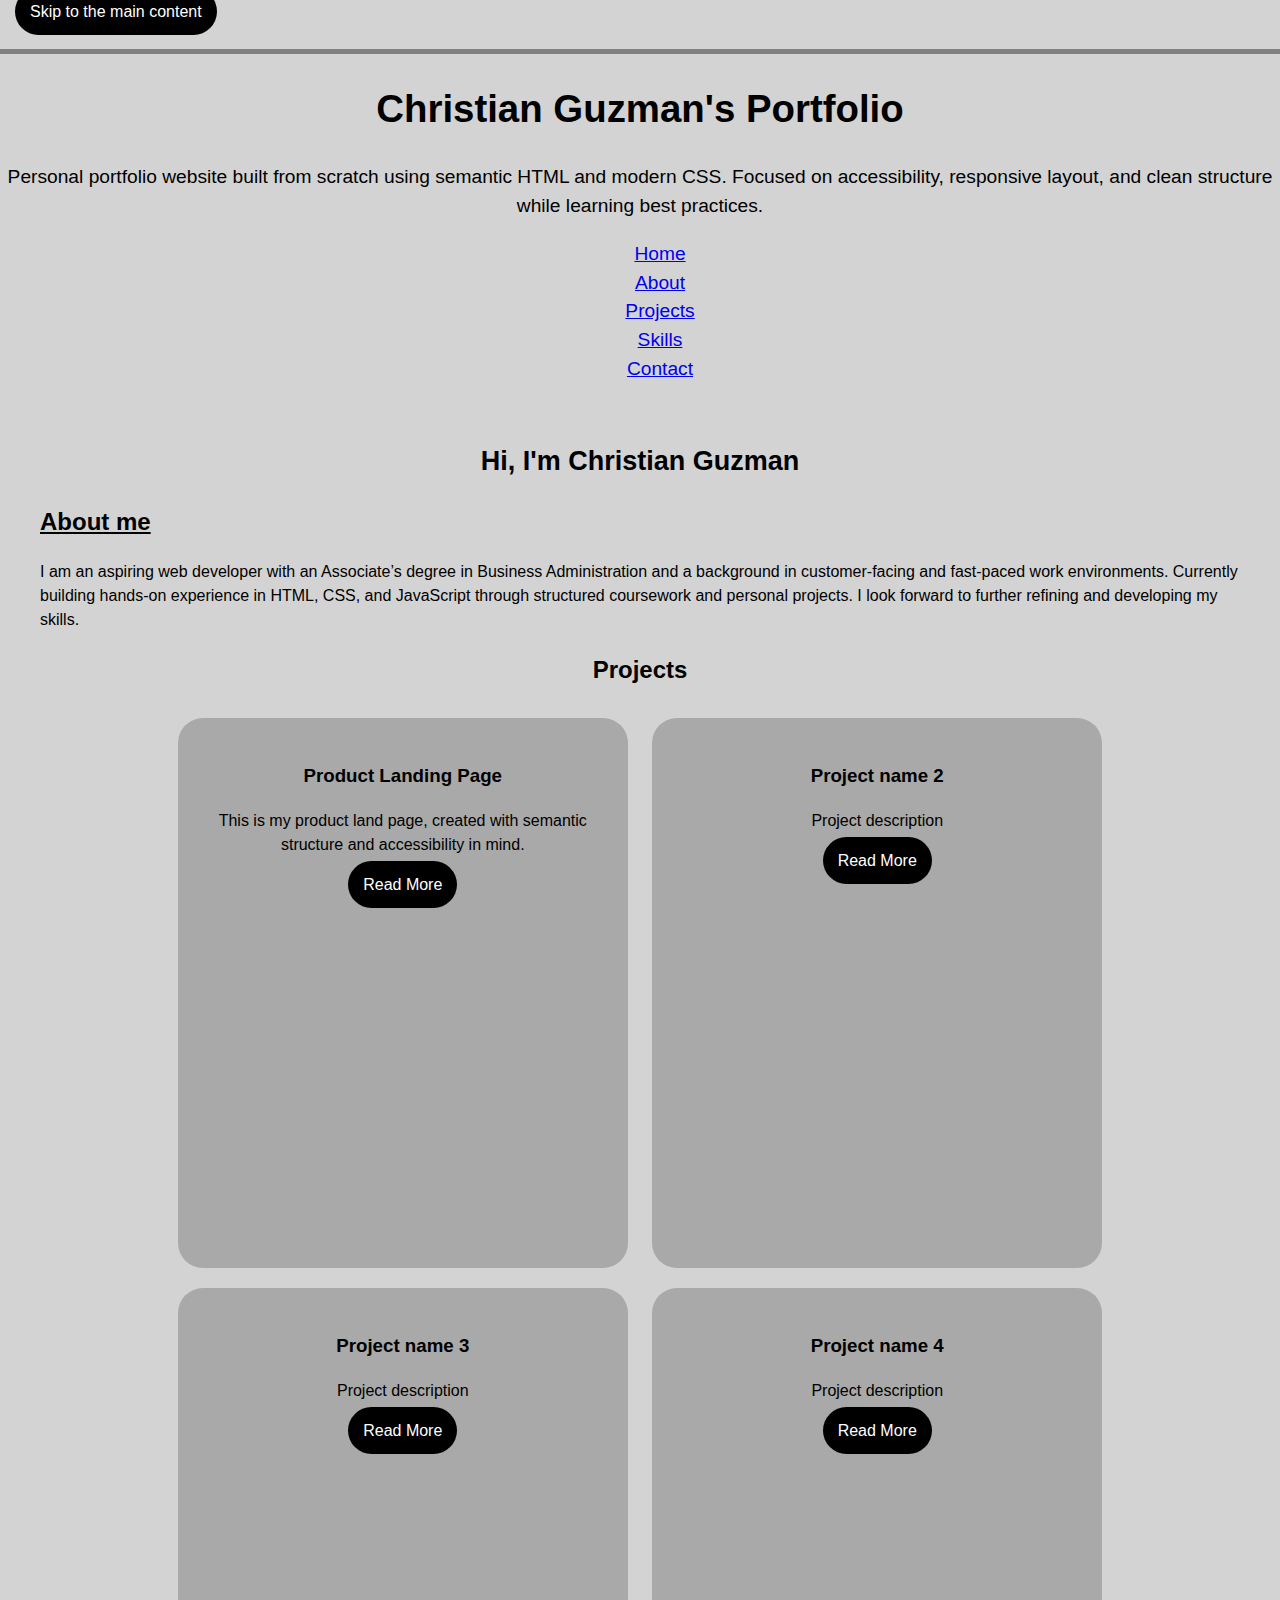
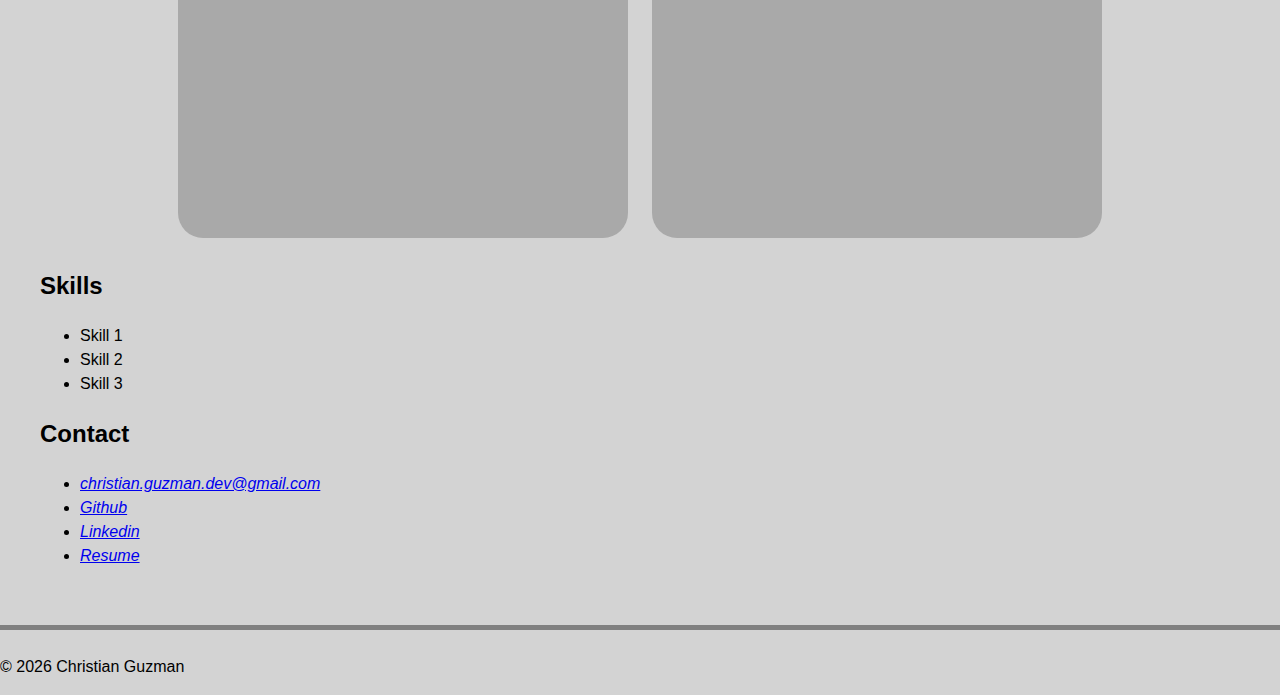
<file: index.html>
<!DOCTYPE html>

<html lang="en">

   <head>

    <meta charset="utf-8"/>

    <meta
       name="viewport"
       content="width=device-width, initial-scale=1.0"/>

    <meta
       name="description"
       content=""/>
       <!--^^placeholder description above for SEO-->

    <title>Christian's Portfolio</title>

    <link rel="stylesheet" href="styles.css">

   </head>

   <body>

        <a class="skip-to-main" href="#main-content">Skip to the main content</a>

    <header class="header">

        <hr class="header-hr">

        <h1 class="header-heading">Christian Guzman's Portfolio</h1>

        <p class="header-paragraph"> Personal portfolio website built from scratch using semantic HTML and
  modern CSS. Focused on accessibility, responsive layout, and clean
  structure while learning best practices.</p>

        <nav class="nav header-nav" aria-label="Primary">

        <ul class="header-ulist">

            <li><a href="#hero">Home</a></li>
            <li><a href="#about">About</a></li>
            <li><a href="#projects">Projects</a></li>
            <li><a href="#skills">Skills</a></li>
            <li><a href="#contact">Contact</a></li>

        </ul>

        </nav>

    </header>

        <main id="main-content">

            <section id="hero">
                <h2>Hi, I'm Christian Guzman</h2>
                <!--placeholder-->
            </section>

            <section id="about">
                <h2>About me</h2>
                <p>I am an aspiring web developer with an Associate’s degree in Business Administration and a background in
customer-facing and fast-paced work environments. Currently building hands-on experience in HTML,
CSS, and JavaScript through structured coursework and personal projects. I look forward to further refining and developing my skills.
</p>
            </section>

            <section id="projects" aria-label="Projects">
                
                <h2>Projects</h2>
                <p><!--Brief description of projects and what I've learned in the process--></p>

                <div class="project-1">
                <article>
                <h3>Product Landing Page</h3>
                <p>This is my product land page, created with semantic structure and accessibility in mind.</p>
                <a class="read-more" href="">Read More</a>
                </article>
                </div>

                <div class="project-wrapper">
                <article class="project-content">
                <h3>Project name 2</h3>
                <p>Project description</p>
                <a class="read-more" href="">Read More</a>
                </article>
                </div>

                <div class="project-wrapper">               
                <article class="project-content">
                <h3>Project name 3</h3>
                <p>Project description</p>
                <a class="read-more" href="">Read More</a>
                </article>
                </div> 
                
                <div class="project-wrapper">
                <article class="project-content">
                <h3>Project name 4</h3>
                <p>Project description</p>
                <a class="read-more" href="">Read More</a>
                </article>
                </div>

            </section>

            <section id="skills">

                <h2>Skills</h2>

                <p><!--placeholder--></p>

                <ul>
                    <li>Skill 1</li>
                    <li>Skill 2</li>
                    <li>Skill 3</li>
                </ul>

            </section>

            <section id="contact">
                <!--Create a contact me button in CSS-->
                <h2>Contact</h2>
                <address>
                <ul>
                    <li><a href="mailto:christian.guzman.dev@gmail.com" target="_blank">christian.guzman.dev@gmail.com</a></li>
                    <li><a href="https://github.com" target="_blank">Github</a></li>
                    <li><a href="https://linkedin.com" target="_blank">Linkedin</a></li>
                    <li><a href="../Resume/Christian_Guzman_Resume.pdf" target="_blank" rel="noopener noreferrer">Resume</a></li>
                </ul>
                </address>

            </section>

        </main>

        <hr class="footer-hr">

        <footer>
             <p>© 2026 Christian Guzman</p>
        </footer>
    </body>
</html>
</file>
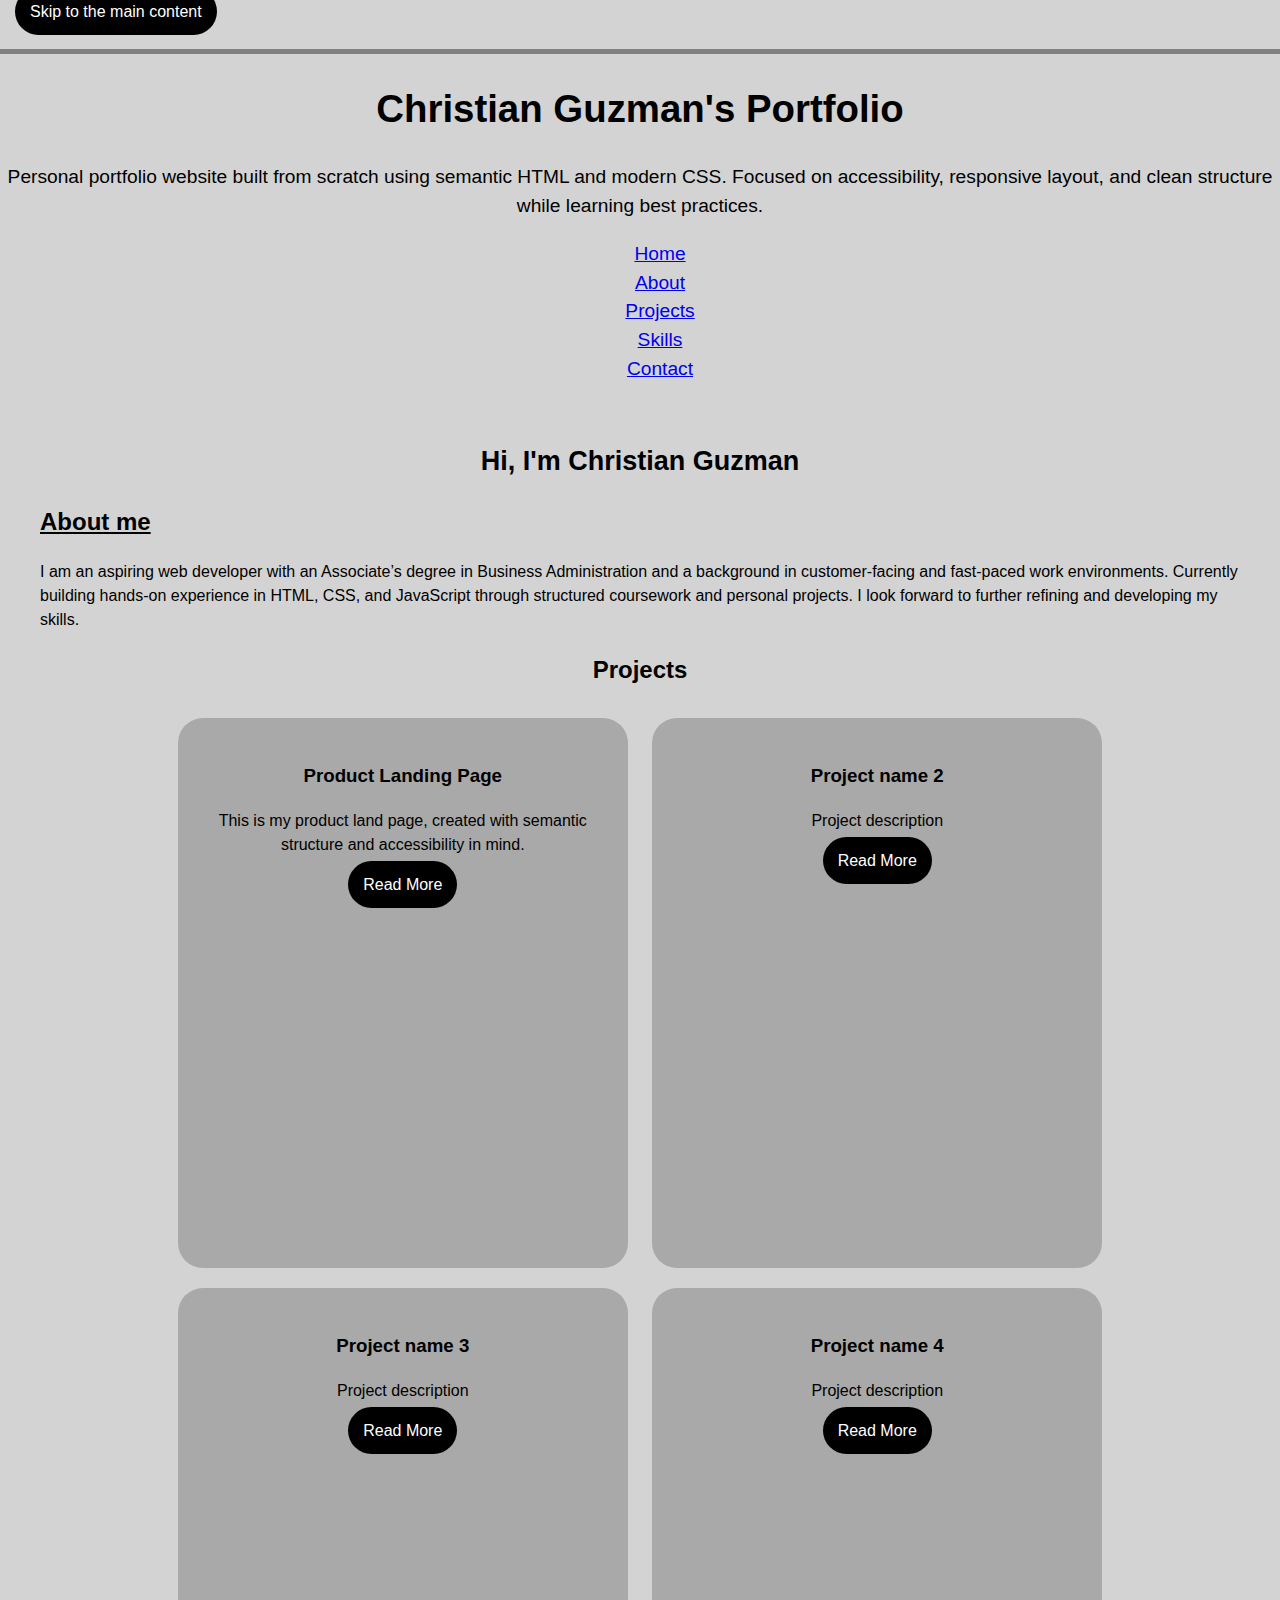
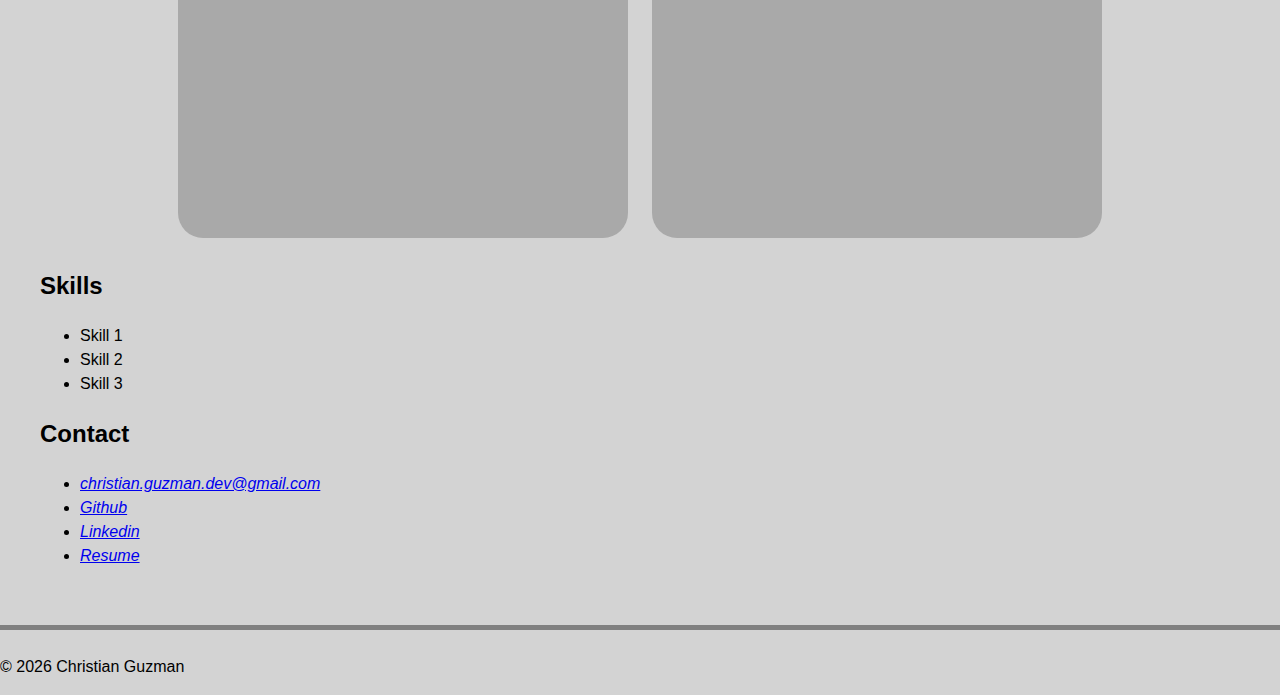
<file: Portfolio folder/index/index.html>
<!DOCTYPE html>

<html lang="en">

   <head>

    <meta charset="utf-8"/>

    <meta
       name="viewport"
       content="width=device-width, initial-scale=1.0"/>

    <meta
       name="description"
       content=""/>
       <!--^^placeholder description above for SEO-->

    <title>Christian's Portfolio</title>

    <link rel="stylesheet" href="styles.css">

   </head>

   <body>

        <a class="skip-to-main" href="#main-content">Skip to the main content</a>

    <header class="header">

        <hr class="header-hr">

        <h1 class="header-heading">Christian Guzman's Portfolio</h1>

        <p class="header-paragraph"> Personal portfolio website built from scratch using semantic HTML and
  modern CSS. Focused on accessibility, responsive layout, and clean
  structure while learning best practices.</p>

        <nav class="nav header-nav" aria-label="Primary">

        <ul class="header-ulist">

            <li><a href="#hero">Home</a></li>
            <li><a href="#about">About</a></li>
            <li><a href="#projects">Projects</a></li>
            <li><a href="#skills">Skills</a></li>
            <li><a href="#contact">Contact</a></li>

        </ul>

        </nav>

    </header>

        <main id="main-content">

            <section id="hero">
                <h2>Hi, I'm Christian Guzman</h2>
                <!--placeholder-->
            </section>

            <section id="about">
                <h2>About me</h2>
                <p>I am an aspiring web developer with an Associate’s degree in Business Administration and a background in
customer-facing and fast-paced work environments. Currently building hands-on experience in HTML,
CSS, and JavaScript through structured coursework and personal projects. I look forward to further refining and developing my skills.
</p>
            </section>

            <section id="projects" aria-label="Projects">
                
                <h2>Projects</h2>
                <p><!--Brief description of projects and what I've learned in the process--></p>

                <div class="project-1">
                <article>
                <h3>Product Landing Page</h3>
                <p>This is my product land page, created with semantic structure and accessibility in mind.</p>
                <a class="read-more" href="">Read More</a>
                </article>
                </div>

                <div class="project-wrapper">
                <article class="project-content">
                <h3>Project name 2</h3>
                <p>Project description</p>
                <a class="read-more" href="">Read More</a>
                </article>
                </div>

                <div class="project-wrapper">               
                <article class="project-content">
                <h3>Project name 3</h3>
                <p>Project description</p>
                <a class="read-more" href="">Read More</a>
                </article>
                </div> 
                
                <div class="project-wrapper">
                <article class="project-content">
                <h3>Project name 4</h3>
                <p>Project description</p>
                <a class="read-more" href="">Read More</a>
                </article>
                </div>

            </section>

            <section id="skills">

                <h2>Skills</h2>

                <p><!--placeholder--></p>

                <ul>
                    <li>Skill 1</li>
                    <li>Skill 2</li>
                    <li>Skill 3</li>
                </ul>

            </section>

            <section id="contact">
                <!--Create a contact me button in CSS-->
                <h2>Contact</h2>
                <address>
                <ul>
                    <li><a href="mailto:christian.guzman.dev@gmail.com" target="_blank">christian.guzman.dev@gmail.com</a></li>
                    <li><a href="https://github.com" target="_blank">Github</a></li>
                    <li><a href="https://linkedin.com" target="_blank">Linkedin</a></li>
                    <li><a href="../Resume/Christian_Guzman_Resume.pdf" target="_blank" rel="noopener noreferrer">Resume</a></li>
                </ul>
                </address>

            </section>

        </main>

        <hr class="footer-hr">

        <footer>
             <p>© 2026 Christian Guzman</p>
        </footer>
    </body>
</html>
</file>
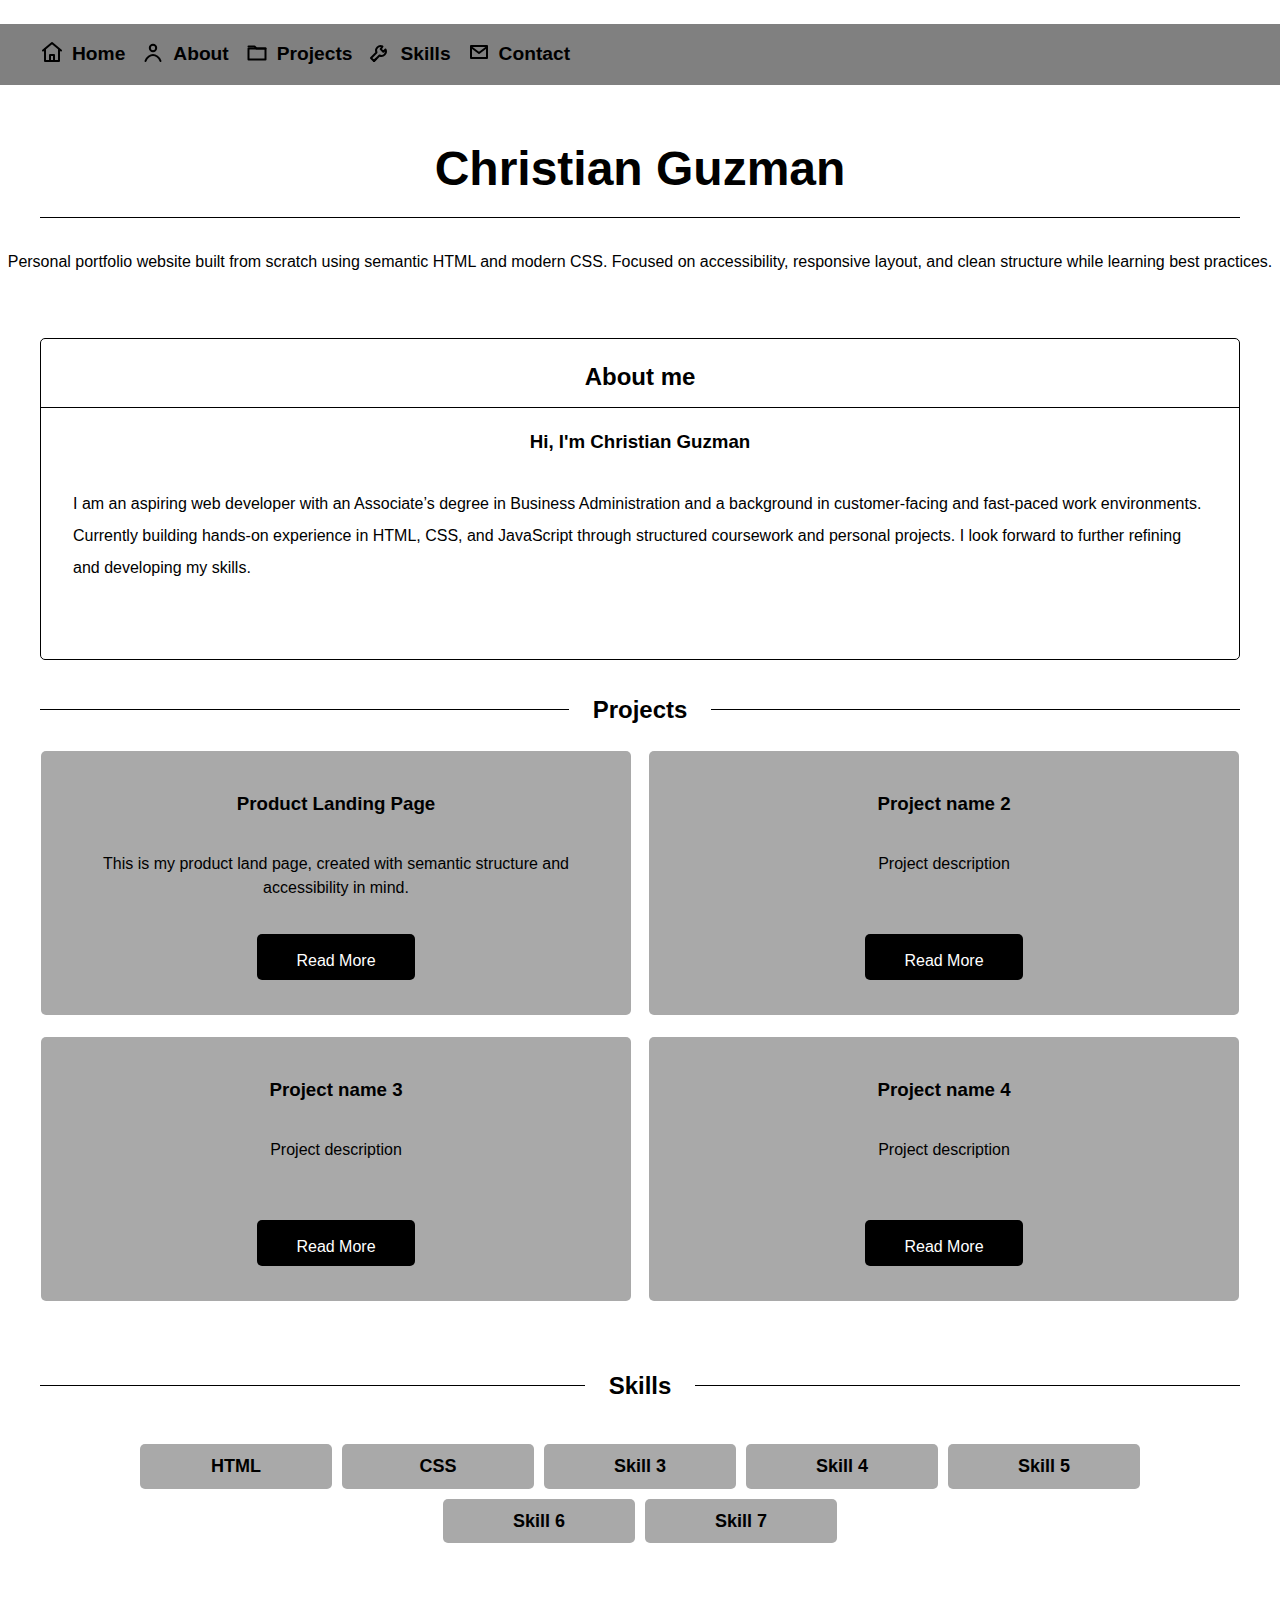
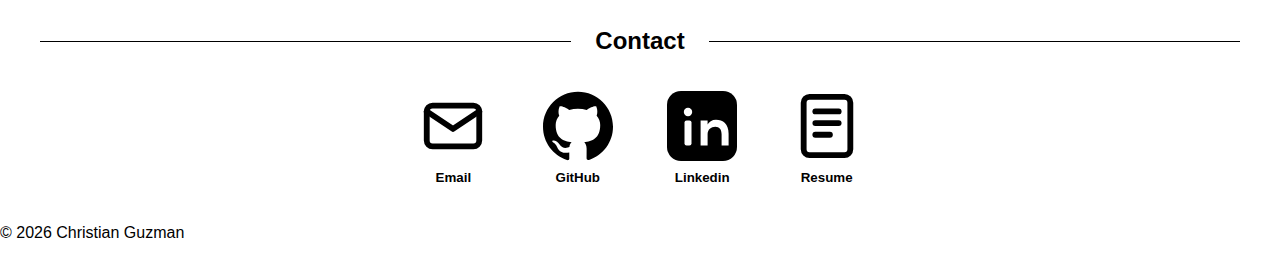
<file: Portfolio-folder/index/index.html>
<!DOCTYPE html>

<html lang="en">

   <head>

    <meta charset="utf-8"/>

    <meta
       name="viewport"
       content="width=device-width, initial-scale=1.0"/>

    <meta
       name="description"
       content=""/>
       <!--^^placeholder description above for SEO-->

    <title>Christian's Portfolio</title>

    <!--<link rel="stylesheet" href="styles.css">-->
    <link rel="stylesheet" href="base.css">
    <link rel="stylesheet" href="layout.css">
    <link rel="stylesheet" href="components.css">
   </head>

   <body>

        <a class="skip-to-main" href="#main-content">Skip to the main content</a>

        <nav class="nav header-nav" aria-label="Primary">

        <ul class="header-ulist">

            <li><a href="#main-content"><img src="..//Assets/Home.svg" alt="Home icon">Home</a></li>
            <li><a href="#about"><img src="../Assets/About.svg" alt="About icon">About</a></li>
            <li><a href="#projects"><img src="../Assets/Project.svg" alt="Projects icon">Projects</a></li>
            <li><a href="#skills"> <img src="../Assets/Skills.svg" alt="Skills icon">Skills</a></li>
            <li><a href="#contact"><img src="../Assets/Contact.svg" alt="Contact icons">Contact</a></li>

        </ul>

        </nav>

    <header class="header">

        <h1 class="header-heading">Christian Guzman</h1>

        <p class="header-paragraph"> Personal portfolio website built from scratch using semantic HTML and
  modern CSS. Focused on accessibility, responsive layout, and clean
  structure while learning best practices.</p>

    </header>

        <main id="main-content">

            <section id="about">
                <div class="about-container">
                    <div class="about-wrapper">
                        <div class="about-intro">
                            <h2 class="about-me">About me</h2>

                            <h3>Hi, I'm Christian Guzman</h3>
                        </div>
                            <p class="about-content">I am an aspiring web developer with an Associate’s degree in Business Administration and a background in
customer-facing and fast-paced work environments. Currently building hands-on experience in HTML,
CSS, and JavaScript through structured coursework and personal projects. I look forward to further refining and developing my skills.
                            </p>
                    </div>
                </div>
            </section>

            <section id="projects" aria-label="Projects">
                
                <h2 class="projects-title">Projects</h2>
                <p><!--Brief description of projects and what I've learned in the process--></p>

            <div class="project-grid">

                <div class="project-wrapper">
                <article class="project-content">
                <h3>Product Landing Page</h3>
                <p>This is my product land page, created with semantic structure and accessibility in mind.</p>
                <div class="button-container">
                <a class="read-more" href="">Read More</a>
                <!--ADD 2nd button-->
                </div>
                </article>
                </div>

                <div class="project-wrapper">
                <article class="project-content">
                <h3>Project name 2</h3>
                <p>Project description</p>
                <div class="button-container">
                <a class="read-more" href="">Read More</a>
                <!--ADD 2nd button-->
                </div>
                </article>
                </div>

                <div class="project-wrapper">               
                <article class="project-content">
                <h3>Project name 3</h3>
                <p>Project description</p>
                <div class="button-container">
                <a class="read-more" href="">Read More</a>
                <!--ADD 2nd button-->
                </div>
                </article>
                </div> 
                
                <div class="project-wrapper">
                <article class="project-content">
                <h3>Project name 4</h3>
                <p>Project description</p>
                <div class="button-container">
                <a class="read-more" href="">Read More</a>
                <!--ADD 2nd button-->
                </div>
                </article>
                </div>

            </div>

            </section>

            <section id="skills">

                <h2 class="skills-title">Skills</h2>

                <p><!--placeholder--></p>

                <ul class="skills-ul">
            
                    <li class="skill-li">HTML</li>
                
                    <li class="skill-li">CSS</li>
            
                    <li class="skill-li">Skill 3</li>

                    <li class="skill-li">Skill 4</li>

                    <li class="skill-li">Skill 5</li>

                    <li class="skill-li">Skill 6</li>

                    <li class="skill-li">Skill 7</li>
    
                </ul>

            </section>

            <section id="contact">
                <!--Create a contact me button in CSS-->
                <h2 class="contact-title">Contact</h2>
                <address>
                <ul class="contact-ul">
                    <li>
                        <a href="mailto:christian.guzman.dev@gmail.com" target="_blank"><img src="../Assets/Email-icon.svg" alt="email icon">
                        <span class="contact-label">Email</span>
                        </a>
                    </li>

                    <li>
                        <a href="https://github.com" target="_blank"><img src="../Assets/github.svg" alt="GitHub icon">
                        <span class="contact-label">GitHub</span>
                        </a>
                    </li>

                    <li>
                        <a href="https://linkedin.com" target="_blank"><img src="../Assets/Linkedin-icon-transparent-text.svg" alt="Linkedin icon">
                        <span class="contact-label">Linkedin</span>
                        </a>
                    </li>

                    <li>
                        <a href="../Resume/Christian_Guzman_Resume.pdf" target="_blank" rel="noopener noreferrer"><img src="../Assets/Resume-icon.svg" alt="Resume icon">
                        <span class="contact-label">Resume</span>
                        </a>
                    </li>

                </ul>
                </address>

            </section>

        </main>

        <footer>
             <p>© 2026 Christian Guzman</p>
        </footer>
    </body>
</html>
</file>
<file: styles.css>
.skip-to-main {
    margin: 15px;
    padding: 15px;
    background-color: black;
    color: white;
    border-radius: 25px;
    text-decoration-line: none;
}

 .header {
    text-align: center;
    /* text-decoration-line: underline; */
    font-size: larger;
    margin: 0px;
 }

.header-hr, .footer-hr {
    width: 100%;
    height: 5px;
    margin-top: 25px;
    margin-bottom: 25px;
    background-color: grey;
    border: none;
    /*figure out how to fill color of hr element*/
}

.header-ulist > li {
    list-style: none;
    text-align: center;
    padding: 0px;
    margin: 0px;
}

#main-content {
    max-width: 1200px;
    margin: auto;
    padding: 1rem;
}

.header-nav a:hover {
    text-decoration: none;
    color: white;
}

#hero {
    text-align: center;
    /*text-decoration-line: underline;*/
    font-size: large;
}

#about > h2 {
    text-align: left;
    text-decoration-line: underline;
}

body {
    background-color: lightgray;
    font-family: Arial, Helvetica, sans-serif;
    margin: 0px;
    line-height: 1.5;
}

#projects {
    text-align: center;
}

.project-1 {
    background-color: darkgrey;
    max-width: 400px;
    width: 400px;
    max-height: 500px;
    height: 500px;
    padding: 25px;
    text-align: center;
    border-radius: 25px;
    display: inline-block;
    margin: 10px;
}

.project-wrapper {
    display: inline-block;
    margin: 10px;
    vertical-align: top;
}

.project-content {
    background-color: darkgrey;
    max-width: 400px;
    width: 400px;
    max-height: 500px;
    height: 500px;
    padding: 25px;
    text-align: center;
    border-radius: 25px;
}

.read-more {
    margin: 15px;
    padding: 15px;
    background-color: black;
    color: white;
    border-radius: 30px;
    text-decoration: none;
}

.read-more:hover {
    background-color: grey;
    text-align: center;
}
</file>
<file: Portfolio folder/index/styles.css>
.skip-to-main {
    margin: 15px;
    padding: 15px;
    background-color: black;
    color: white;
    border-radius: 25px;
    text-decoration-line: none;
}

 .header {
    text-align: center;
    /* text-decoration-line: underline; */
    font-size: larger;
    margin: 0px;
 }

.header-hr, .footer-hr {
    width: 100%;
    height: 5px;
    margin-top: 25px;
    margin-bottom: 25px;
    background-color: grey;
    border: none;
    /*figure out how to fill color of hr element*/
}

.header-ulist > li {
    list-style: none;
    text-align: center;
    padding: 0px;
    margin: 0px;
}

#main-content {
    max-width: 1200px;
    margin: auto;
    padding: 1rem;
}

.header-nav a:hover {
    text-decoration: none;
    color: white;
}

#hero {
    text-align: center;
    /*text-decoration-line: underline;*/
    font-size: large;
}

#about > h2 {
    text-align: left;
    text-decoration-line: underline;
}

body {
    background-color: lightgray;
    font-family: Arial, Helvetica, sans-serif;
    margin: 0px;
    line-height: 1.5;
}

#projects {
    text-align: center;
}

.project-1 {
    background-color: darkgrey;
    max-width: 400px;
    width: 400px;
    max-height: 500px;
    height: 500px;
    padding: 25px;
    text-align: center;
    border-radius: 25px;
    display: inline-block;
    margin: 10px;
}

.project-wrapper {
    display: inline-block;
    margin: 10px;
    vertical-align: top;
}

.project-content {
    background-color: darkgrey;
    max-width: 400px;
    width: 400px;
    max-height: 500px;
    height: 500px;
    padding: 25px;
    text-align: center;
    border-radius: 25px;
}

.read-more {
    margin: 15px;
    padding: 15px;
    background-color: black;
    color: white;
    border-radius: 30px;
    text-decoration: none;
}

.read-more:hover {
    background-color: grey;
    text-align: center;
}
</file>
<file: Portfolio-folder/index/styles.css>
.skip-to-main {
    margin: 15px;
    padding: 15px;
    color: white;
    text-decoration-line: none;
}

 .header {
    text-align: center;
    /* text-decoration-line: underline; */
    font-size: x-large;
    margin: 0px;
 }

 .header-heading {
    margin-top: 3rem;
 }

 .header-paragraph {
    margin-bottom: 3rem;
    font-size: medium;
 }

 .header-nav {
    background-color: gray;
    margin: 0;
    padding: 0;
 }

.header-ulist > li {
    display: inline-block;
    list-style: none;
    font-size: larger;
    text-align: center;
    margin: 0;
    padding: 0;
}

.header-ulist img {
    display: inline-block;
    vertical-align: top;
    width: 25x;
    height: 25px;
}

#main-content {
    max-width: 1200px;
    margin: auto;
    padding: 1rem;
}

.header-nav a {
    display: block;
    text-decoration: none;
    font-weight: bold;
    color: black;
    padding: 12px 18px;
}

.header-nav a:hover {
    background-color: darkgray;
    text-decoration: underline;
}

#hero {
    text-align: center;
    /*text-decoration-line: underline;*/
    font-size: larger;
}

#about > h2 {
    text-align: left;
    text-decoration-line: underline;
}

#about p {
    text-align: left;
    line-height: 2;
}

body {
    background-color: lightgray;
    font-family: Arial, Helvetica, sans-serif;
    margin: 0px;
    line-height: 1.5;
}

#projects {
    text-align: center;
    margin-top: 2rem;
}

.project-1 {
    background-color: darkgrey;
    max-width: 400px;
    width: 400px;
    max-height: 500px;
    height: 500px;
    padding: 25px;
    text-align: center;
    border-radius: 10px;
    display: inline-block;
    margin: 3px;
    margin-right: 1px;
    margin-left: 1px;
}

.project-wrapper {
    display: inline-block;
    margin: 3px;
    margin-right: 1px;
    margin-left: 1px;
    vertical-align: top;
}

.project-content {
    background-color: darkgrey;
    max-width: 400px;
    width: 400px;
    max-height: 500px;
    height: 500px;
    padding: 25px;
    text-align: center;
    border-radius: 10px;
}

.read-more {
    margin: 15px;
    padding: 15px;
    background-color: black;
    color: white;
    border-radius: 10px;
    text-decoration: none;
}

.read-more:hover {
    background-color: grey;
    text-align: center;
}

#skills {
    height: 400px;
    border-radius: 10px;
    margin-top: 3.5rem;
    margin-bottom: 3.5rem;
    padding: 1.5rem;
    text-align: center;
}

.skill-li {
    display: inline-block;
    margin: 15px;
    padding-top: 3px;
    background-color: darkgrey;
    width: 200px;
    height: 200px;
    border-radius: 10px;
    list-style: none;
    font-size: large;
}

#contact {
    text-align: center;
    margin-top: 3rem;
    margin-bottom: 0px;
}

.contact-ul {
    margin: 0;
    margin-top: 2rem;
    padding: 0;
}

.contact-ul img {
    max-width: 80px;
    max-height: 80px;
    width: 70px;
    height: 70px;
    margin-top: 0;
    margin-right: 15px;
    margin-left: 15px;
    padding-right: 10px;
    padding-left: 10px;
}

.contact-ul > li {
    display: inline-block;
    list-style: none;
}

.contact-ul span {
    display: block;
    text-align: center;
    margin-top: 0;
    margin-right: 15px;
    margin-left: 15px;
    padding-right: 10px;
    padding-left: 10px;
}

.contact-label {
    margin: 0;
    padding: 0;
    font-weight: bold;
    font-size: smaller;
    font-style: normal;
    text-align: center;
}

.contact-ul a {
    color: black;
    text-decoration: none;
}
</file>
<file: Portfolio-folder/index/base.css>
.skip-to-main {
    margin: 15px;
    padding: 15px;
    color: white;
    text-decoration-line: none;
}

 .header {
    text-align: center;
    /* text-decoration-line: underline; */
    font-size: x-large;
    margin: 0px;
 }

 .header-paragraph {
    font-size: medium;
 }

#about > h2 {
    text-align: left;
    text-decoration-line: underline;
}

#about p {
    text-align: left;
    line-height: 2;
}

#hero {
    text-align: center;
    /*text-decoration-line: underline;*/
    font-size: larger;
}

body {
    background-color: white;
    font-family: Arial, Helvetica, sans-serif;
    margin: 0px;
    line-height: 1.5;
}
</file>
<file: Portfolio-folder/index/layout.css>
.header-nav {
    display: flex;
    background-color: gray;
    margin: 0;
    padding: 0;
 }

.header-ulist {
    display: flex;
    gap: 1rem;
}

.header-ulist > li {
    display: flex;
    list-style: none;
    font-size: larger;
    text-align: center;
}

.header-ulist img {
    width: 1.5rem;
    height: 1.5rem;
}

.header-nav a {
    display: flex;
    gap: .5rem;
}

.header-heading {
    margin-top: 3rem;
    padding-bottom: 0.75rem;
    border-bottom: 1px solid black;
    max-width: 75rem;
    margin-inline: auto;
    text-align: center;
 }

  .header-paragraph {
    margin-bottom: 3rem;
 }

#main-content {
    max-width: 1200px;
    margin: auto;
    padding: 1rem;
}

.about-container {
    display: flex;
}

.about-wrapper {
    display: flex;
    height: 20rem;
    flex-direction: column;
    border: 1px solid black;
    border-radius: 5px;
}

.about-wrapper h3,
.about-wrapper p {
  margin: 0;
}

.about-wrapper h3 {
    margin-top: auto;
}

.about-wrapper p {
    margin-top: 0;
}

.about-intro {
    display: flex;
    align-items: center;
    flex-direction: column;
    width: 100%;
}

.about-me {
    vertical-align: middle;
    height: 3rem;
    width: 100%;
    text-align: center;
    border-bottom: 1px solid black;
}

.about-content {
    padding: 2rem;
}
/*
.project-1 {
    background-color: darkgrey;
    max-width: 400px;
    width: 400px;
    max-height: 500px;
    height: 500px;
    padding: 25px;
    text-align: center;
    border-radius: 10px;
    display: inline-block;
    margin: 3px;
    margin-right: 1px;
    margin-left: 1px;
}
*/
.project-grid {
    display: flex;
    flex-wrap: wrap;
    justify-content: center;
    flex-direction: row;
    gap: 1rem;
}

.project-wrapper {
    display: flex;
    flex: 1 1 25rem;
    max-width: 50%;
    margin: 3px;
    margin-right: 1px;
    margin-left: 1px;
    vertical-align: top;
}

.project-content {
    display: flex;
    flex-direction: column;
    background-color: darkgrey;
    width: 100%;
    min-height: 14rem;
    padding: 1.25rem;
    text-align: center;
    border-radius: 5px;
}

#projects {
    max-width: 100%;
    width: 100%;
    text-align: center;
    margin-top: 2rem;
    margin-bottom: 4rem;
    gap: 1rem;
}

.projects-title {
    display: flex;
    align-items: center;
    justify-content: center;
    gap: 1.5rem;
}

.projects-title::before,
.projects-title::after {
    content: "";
    height: 1px;
    background-color: black;
    flex: 1;
}

.button-container {
    margin-top: auto;
    display: flex;
    justify-content: center;
}

.read-more {
    margin: 15px;
    padding: 15px;
    height: 1rem;
    width: 8rem;
}

.skills-title {
    display: flex;
    align-items: center;
    justify-content: center;
    gap: 1.5rem;
}

.skills-title::before,
.skills-title::after {
    content: "";
    height: 1px;
    background-color: black;
    flex: 1;
}

#skills > h2 {
    text-align: center;
    margin-bottom: 1rem;
}

.skills-ul {
    display: flex;
    flex-wrap: wrap;
    gap: 10px;
    border-radius: 5px;
    margin-top: .5rem;
    margin-bottom: 3.5rem;
    padding: 1.5rem;
    justify-content: center;
    align-content: flex-start;
}

.skill-li {
    display: flex;
    background-color: darkgrey;
    border-radius: 5px;
    width: 12rem;
    height: 2.8rem;
    list-style: none;
    font-size: large;
    font-weight: bold;
    align-items: center;
    justify-content: center;
}

.contact-title {
    display: flex;
    align-items: center;
    justify-content: center;
    gap: 1.5rem;
}

.contact-title::before,
.contact-title::after {
    content: "";
    height: 1px;
    background-color: black;
    flex: 1;
}

#contact {
    text-align: center;
    margin-top: 3rem;
    margin-bottom: 0px;
}

.contact-ul {
    margin: 0;
    margin-top: 2rem;
    padding: 0;
}

.contact-ul img {
    max-width: 80px;
    max-height: 80px;
    width: 70px;
    height: 70px;
    margin-top: 0;
    margin-right: 15px;
    margin-left: 15px;
    padding-right: 10px;
    padding-left: 10px;
}

.contact-ul > li {
    display: inline-block;
    list-style: none;
}

.contact-ul span {
    display: block;
    text-align: center;
    margin-top: 0;
    margin-right: 15px;
    margin-left: 15px;
    padding-right: 10px;
    padding-left: 10px;
}

.contact-label {
    margin: 0;
    padding: 0;
    text-align: center;
}
</file>
<file: Portfolio-folder/index/components.css>
.header-nav a {
    text-decoration: none;
    font-weight: bold;
    color: black;
}

.header-nav a:hover,
a:focus {
    /*background-color: darkgray;*/
    text-decoration: underline;
}

.read-more {
    background-color: black;
    color: white;
    border-radius: 5px;
    text-decoration: none;
}

.read-more:hover {
    background-color: grey;
}

.contact-label {
    font-weight: bold;
    font-size: smaller;
    font-style: normal;
}

.contact-ul a {
    color: black;
    text-decoration: none;
}
</file>
